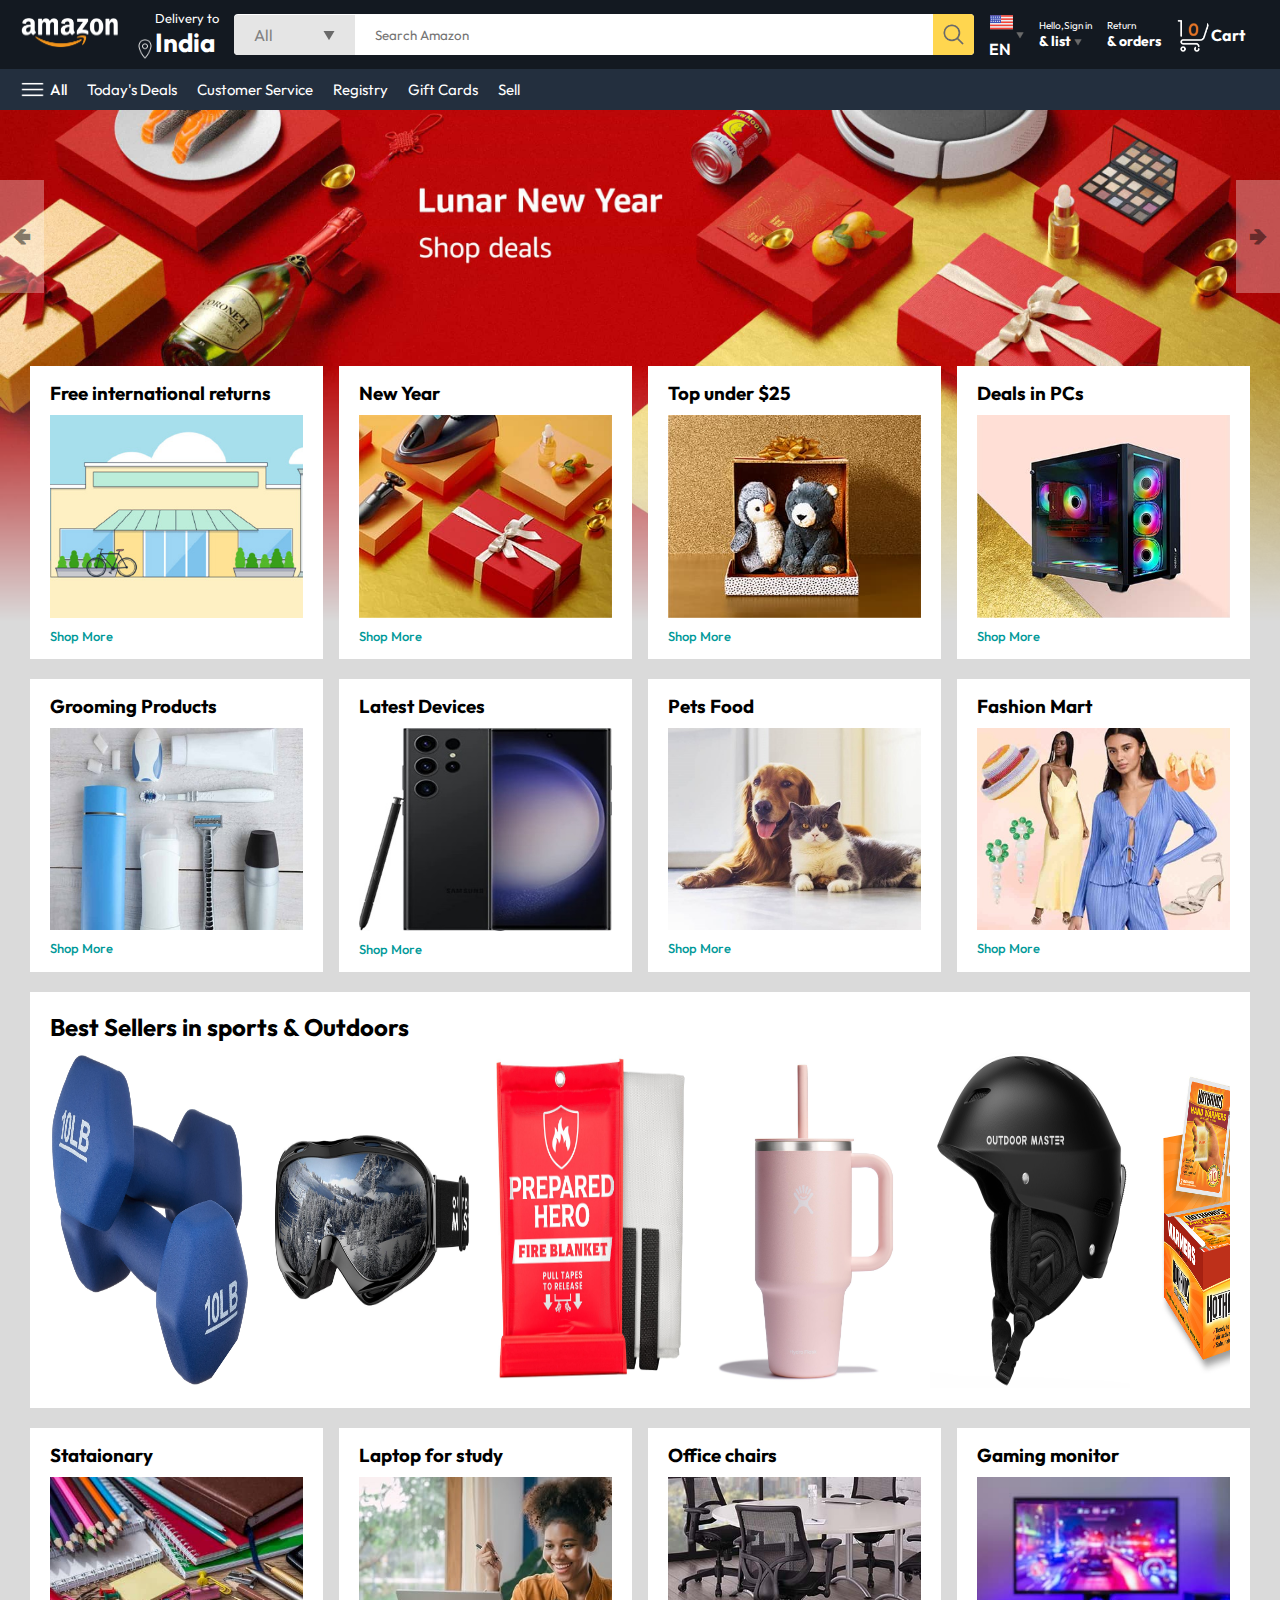
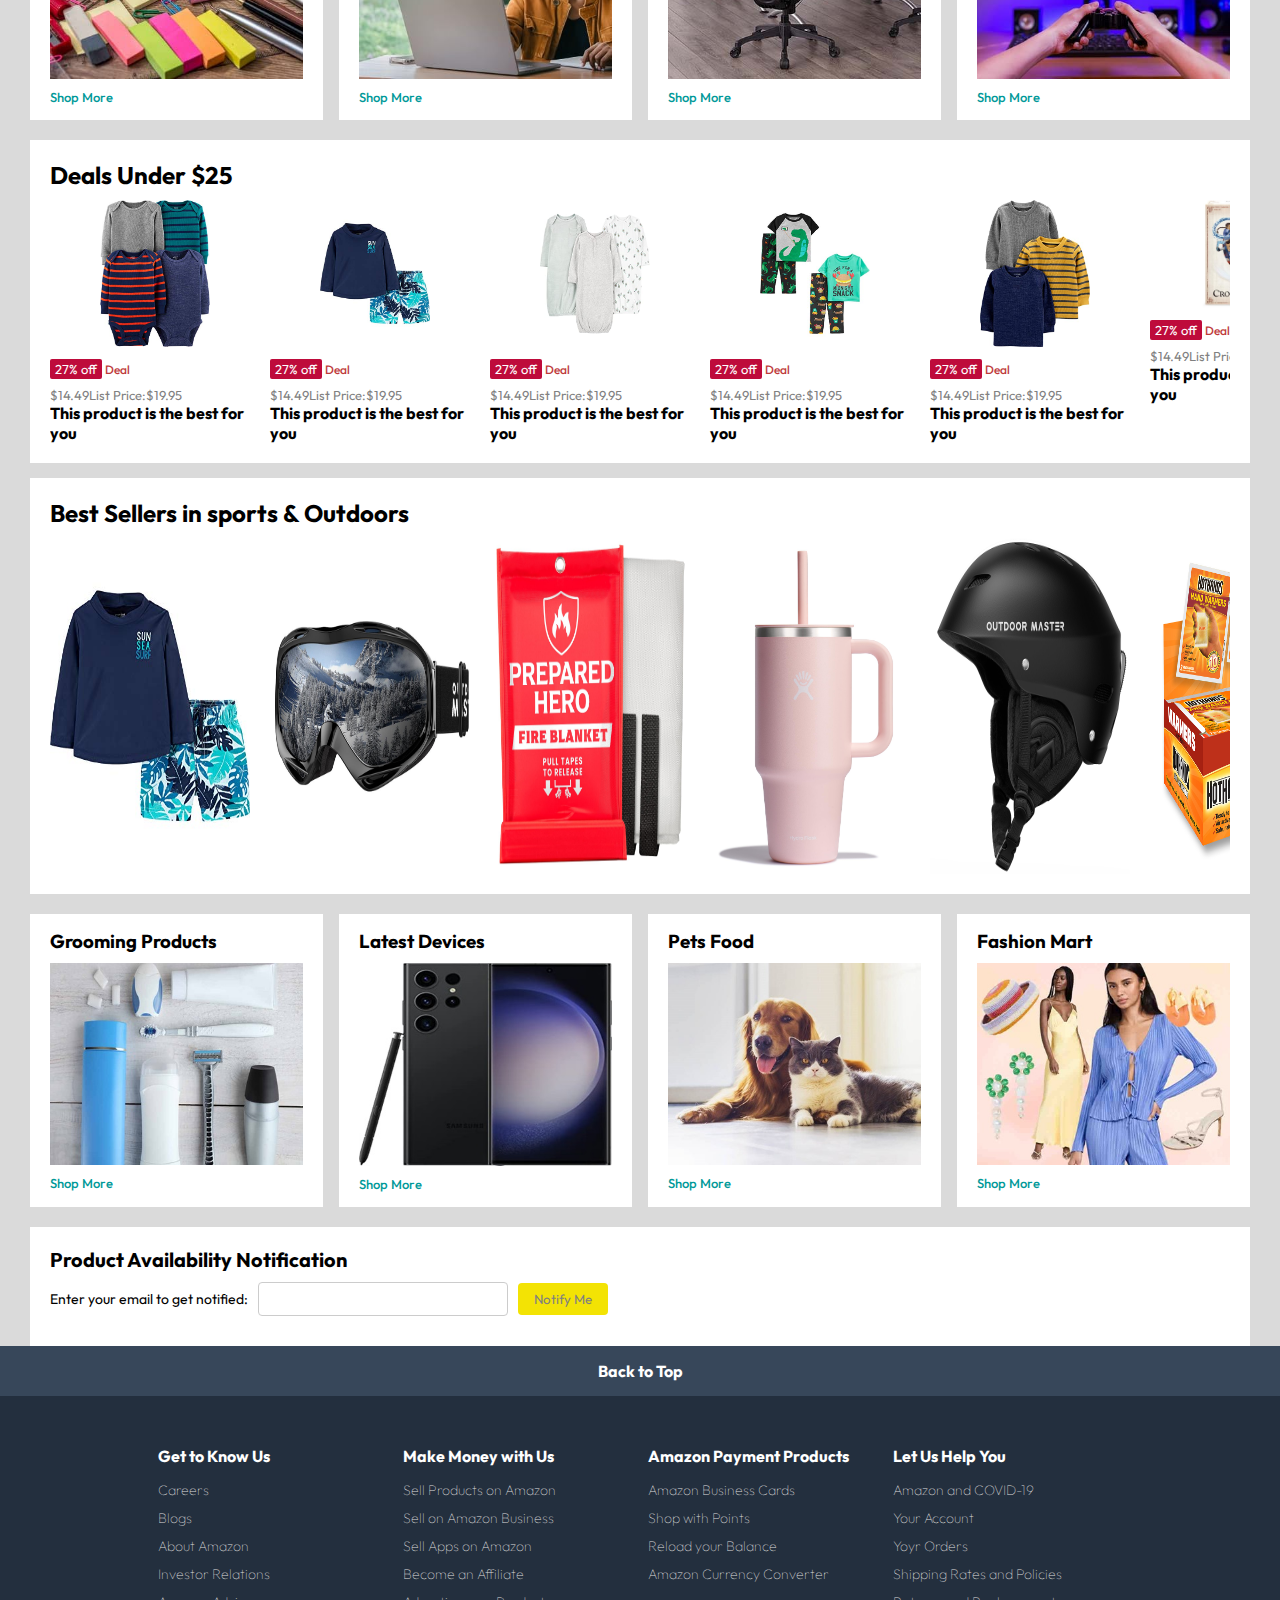
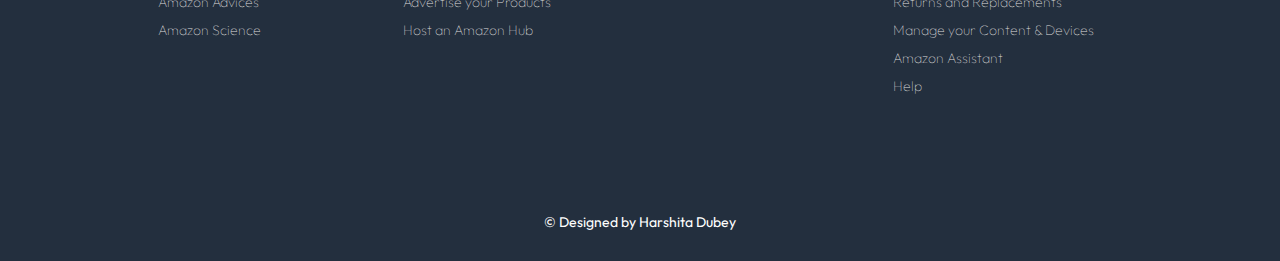
<file: index.html>
<!DOCTYPE html>
<html lang="en">
<head>
    <meta charset="UTF-8">
    <meta name="viewport" content="width=device-width, initial-scale=1.0">
    <title>Amazon Clone</title>
    <link rel="stylesheet" href="style.css">
</head>
<body>
    <nav>
        <a href="/">
            <img src="./assets/amazon_logo.png" width="100" alt="">
        </a>
        <div class="nav-country">
            <img src="./assets/location_icon.png" height="20" alt="">
            <div>
                <p><a href="#">Delivery to</a></p>
                <h1><a href="#">India</a></h1>
            </div>
        </div>

        <div class="nav-search">
        <div class="nav-search-category">
            <p>All</p>
            <img src="./assets/dropdown_icon.png" height="12" alt="">
        </div>
        <input type="text" class="nav-search-input" placeholder="Search Amazon">
        <img src="./assets/search_icon.png" class="nav-search-icon">
        </div>

    <div class="nav-language">
        <a href="#"><img src="./assets/us_flag.png" width="25px" alt="">
        <p>EN</p></a>
        <img src="./assets/dropdown_icon.png" width="8px" alt="">
    </div>
    <div class="nav-text">
        <p><a href="login.html">Hello,Sign in</a></p>
        <h1><a href="#"> & list <img src="./assets/dropdown_icon.png" width="8px" alt=""></h1></a>
    </div>
    <div class="nav-text">
        <p><a href="#">Return</a></p>
        <h1><a href="#">& orders</a></h1>
    </div>
    <a href="" class="nav-cart">
        <img src="./assets/cart_icon.png" width="35px" alt="">
        <h4>Cart</h4>
    </a>
</nav>


<div class="nav-bottom">

    <div>
        <img src="./assets/menu_icon.png" width="25px" alt="">
        <p>All</p>
    </div>
    <p>Today's Deals</p>
    <p>Customer Service</p>
    <p>Registry</p>
    <p>Gift Cards</p>
    <p>Sell</p>
</div>

<!-- Header slider-->
<div class ="header-slider">
    <a href="#" class="control_previous">&#129144</a>
    <a href="#" class="control_next">&#129146</a>
    <ul>
        <img src="./assets/header1.jpg" class="header-img" alt="">
        <img src="./assets/header2.jpg" class="header-img" alt="">
        <img src="./assets/header3.jpg" class="header-img" alt="">
        <img src="./assets/header4.jpg" class="header-img" alt="">
        <img src="./assets/header5.jpg" class="header-img" alt="">
        <img src="./assets/header6.jpg" class="header-img" alt="">
    </ul>
</div>

<!-- Product filter -->
<div class="box-row header-box">
    <div class="box-col">
        <h3>Free international returns</h3>
        <img src="./assets/box1-1.jpg" alt="">
        <a href="/">Shop More</a>
    </div>
    <div class="box-col">
        <h3>New Year</h3>
        <img src="./assets/box1-2.jpg" alt="">
        <a href="/">Shop More</a>
    </div>
    <div class="box-col">
        <h3>Top under $25</h3>
        <img src="./assets/box1-3.jpg" alt="">
        <a href="/">Shop More</a>
    </div>
    <div class="box-col">
        <h3>Deals in PCs</h3>
        <img src="./assets/box1-4.jpg" alt="">
        <a href="/">Shop More</a>
    </div>
</div>

<div class="box-row">
    <div class="box-col">
        <h3>Grooming Products</h3>
        <img src="./assets/box2-1.jpg" alt="">
        <a href="/">Shop More</a>
    </div>
    <div class="box-col">
        <h3>Latest Devices</h3>
        <img src="./assets/box2-2.jpg" alt="">
        <a href="/">Shop More</a>
    </div>
    <div class="box-col">
        <h3>Pets Food</h3>
        <img src="./assets/box2-3.jpg" alt="">
        <a href="/">Shop More</a>
    </div>
    <div class="box-col">
        <h3>Fashion Mart</h3>
        <img src="./assets/box2-4.jpg" alt="">
        <a href="/">Shop More</a>
    </div>
</div>

<!--Product slider-->
<div class="products-slider">
    <h2>Best Sellers in sports & Outdoors</h2>
    <div class="products"
    <img src="./assets/product1-1.jpg" alt="">
    <img src="./assets/product1-2.jpg" alt="">
    <img src="./assets/product1-3.jpg" alt="">
    <img src="./assets/product1-4.jpg" alt="">
    <img src="./assets/product1-5.jpg" alt="">
    <img src="./assets/product1-6.jpg" alt="">
    <img src="./assets/product1-7.jpg" alt="">
    <img src="./assets/product1-8.jpg" alt="">
    <img src="./assets/product1-9.jpg" alt="">
    <img src="./assets/product1-10.jpg" alt="">
    </div> 
</div>

<!--Product slider-->
<div class="box-row">
    <div class="box-col">
        <h3>Stataionary</h3>
        <img src="./assets/box3-1.jpg" alt="">
        <a href="/">Shop More</a>
    </div>
    <div class="box-col">
        <h3>Laptop for study</h3>
        <img src="./assets/box3-2.jpg" alt="">
        <a href="/">Shop More</a>
    </div>
    <div class="box-col">
        <h3>Office chairs</h3>
        <img src="./assets/box3-3.jpg" alt="">
        <a href="/">Shop More</a>
    </div>
    <div class="box-col">
        <h3>Gaming monitor</h3>
        <img src="./assets/box3-4.jpg" alt="">
        <a href="/">Shop More</a>
    </div>
</div>

<div class="products-slider-with-price">
    <h2>Deals Under $25</h2>
    <div class="products">
        <div class="product-cart">
            <div class="product-img-container">
                <img src="./assets/product2-1.jpg" alt="">
            </div>
            <div class="product-offer">
                <p>27% off</p> <Span>Deal</Span>
            </div>
            <p class="product-price">$<span>14.49</span>List Price:$19.95</p>
            <h4>This product is the best for you</h4>
        </div>

        <div class="product-cart">
            <div class="product-img-container">
                <img src="./assets/product2-2.jpg" alt="">
            </div>
            <div class="product-offer">
                <p>27% off</p> <Span>Deal</Span>
            </div>
            <p class="product-price">$<span>14.49</span>List Price:$19.95</p>
            <h4>This product is the best for you</h4>
        </div>

        <div class="product-cart">
            <div class="product-img-container">
                <img src="./assets/product2-3.jpg" alt="">
            </div>
            <div class="product-offer">
                <p>27% off</p> <Span>Deal</Span>
            </div>
            <p class="product-price">$<span>14.49</span>List Price:$19.95</p>
            <h4>This product is the best for you</h4>
        </div>

        <div class="product-cart">
            <div class="product-img-container">
                <img src="./assets/product2-4.jpg" alt="">
            </div>
            <div class="product-offer">
                <p>27% off</p> <Span>Deal</Span>
            </div>
            <p class="product-price">$<span>14.49</span>List Price:$19.95</p>
            <h4>This product is the best for you</h4>
        </div>

        <div class="product-cart">
            <div class="product-img-container">
                <img src="./assets/product2-5.jpg" alt="">
            </div>
            <div class="product-offer">
                <p>27% off</p> <Span>Deal</Span>
            </div>
            <p class="product-price">$<span>14.49</span>List Price:$19.95</p>
            <h4>This product is the best for you</h4>
        </div>

        <div class="product-cart">
            <div class="product-img-container">
                <img src="./assets/product2-6.jpg" alt="">
            </div>
            <div class="product-offer">
                <p>27% off</p> <Span>Deal</Span>
            </div>
            <p class="product-price">$<span>14.49</span>List Price:$19.95</p>
            <h4>This product is the best for you</h4>
        </div>

        <div class="product-cart">
            <div class="product-img-container">
                <img src="./assets/product2-7.jpg" alt="">
            </div>
            <div class="product-offer">
                <p>27% off</p> <Span>Deal</Span>
            </div>
            <p class="product-price">$<span>14.49</span>List Price:$19.95</p>
            <h4>This product is the best for you</h4>
        </div>

        <div class="product-cart">
            <div class="product-img-container">
                <img src="./assets/product2-8.jpg" alt="">
            </div>
            <div class="product-offer">
                <p>27% off</p> <Span>Deal</Span>
            </div>
            <p class="product-price">$<span>14.49</span>List Price:$19.95</p>
            <h4>This product is the best for you</h4>
        </div>

        <div class="product-cart">
            <div class="product-img-container">
                <img src="./assets/product2-9.jpg" alt="">
            </div>
            <div class="product-offer">
                <p>27% off</p> <Span>Deal</Span>
            </div>
            <p class="product-price">$<span>14.49</span>List Price:$19.95</p>
            <h4>This product is the best for you</h4>
        </div>

        <div class="product-cart">
            <div class="product-img-container">
                <img src="./assets/product2-10.jpg" alt="">
            </div>
            <div class="product-offer">
                <p>27% off</p> <Span>Deal</Span>
            </div>
            <p class="product-price">$<span>14.49</span>List Price:$19.95</p>
            <h4>This product is the best for you</h4>
        </div>

        <div class="product-cart">
            <div class="product-img-container">
                <img src="./assets/product2-11.jpg" alt="">
            </div>
            <div class="product-offer">
                <p>27% off</p> <Span>Deal</Span>
            </div>
            <p class="product-price">$<span>14.49</span>List Price:$19.95</p>
            <h4>This product is the best for you</h4>
        </div>

    </div>
</div>

<div class="products-slider">
    <h2>Best Sellers in sports & Outdoors</h2>
    <div class="products"
    <img src="./assets/product1-1.jpg" alt="">
    <img src="./assets/product2-2.jpg" alt="">
    <img src="./assets/product1-3.jpg" alt="">
    <img src="./assets/product1-4.jpg" alt="">
    <img src="./assets/product1-5.jpg" alt="">
    <img src="./assets/product1-6.jpg" alt="">
    <img src="./assets/product1-7.jpg" alt="">
    <img src="./assets/product1-8.jpg" alt="">
    <img src="./assets/product1-9.jpg" alt="">
    <img src="./assets/product1-10.jpg" alt="">
    </div> 
</div>

<div class="box-row">
    <div class="box-col">
        <h3>Grooming Products</h3>
        <img src="./assets/box2-1.jpg" alt="">
        <a href="/">Shop More</a>
    </div>
    <div class="box-col">
        <h3>Latest Devices</h3>
        <img src="./assets/box2-2.jpg" alt="">
        <a href="/">Shop More</a>
    </div>
    <div class="box-col">
        <h3>Pets Food</h3>
        <img src="./assets/box2-3.jpg" alt="">
        <a href="/">Shop More</a>
    </div>
    <div class="box-col">
        <h3>Fashion Mart</h3>
        <img src="./assets/box2-4.jpg" alt="">
        <a href="/">Shop More</a>
    </div>
</div>

<!-- Product Availability Notification -->
<div class="product-availability">
    <h2>Product Availability Notification</h2>
    <form id="availability-form">
        <label for="email">Enter your email to get notified:</label>
        <input type="email" id="email" name="email" required>
        <button type="submit">Notify Me</button>
    </form>
    <p id="notification-message"></p>
</div>

<section class="footer">
    <div class="backtop">
        <span>Back to Top</span>
    </div>
    <div class="detail">
        <div class="table">
            <div>
                <div class="t-head">Get to Know Us</div>
                <ul>
                    <li>Careers</li>
                    <li>Blogs</li>
                    <li>About Amazon</li>
                    <li>Investor Relations</li>
                    <li>Amazon Advices</li>
                    <li>Amazon Science</li>
                </ul>
            </div>
        
            <div>
                <div class="t-head">Make Money with Us</div>
                <ul>
                    <li>Sell Products on Amazon</li>
                    <li>Sell on Amazon Business</li>
                    <li>Sell Apps on Amazon</li>
                    <li>Become an Affiliate</li>
                    <li>Advertise your Products</li>
                    <li>Host an Amazon Hub</li>
                </ul>
            </div>
        
       
            <div>
                <div class="t-head">Amazon Payment Products</div>
                <ul>
                    <li>Amazon Business Cards</li>
                    <li>Shop with Points</li>
                    <li>Reload your Balance</li>
                    <li>Amazon Currency Converter</li>
                </ul>
            </div>
        
        
            <div>
                <div class="t-head">Let Us Help You</div>
                <ul>
                    <li>Amazon and COVID-19</li>
                    <li>Your Account</li>
                    <li>Yoyr Orders</li>
                    <li>Shipping Rates and Policies</li>
                    <li>Returns and Replacements</li>
                    <li>Manage your Content & Devices</li>
                    <li>Amazon Assistant</li>
                    <li>Help</li>
                </ul>
            </div>
        </div>
    </div>
    <div class="line"></div>
    <div class="copy">
        <span>&copy; Designed by Harshita Dubey</span>
    </div>
</section>

<script src="script.js"></script>
</body>
</html>
</file>
<file: style.css>
@import url('https://fonts.googleapis.com/css2?family=Outfit:wght@100..900&display=swap');
* {
    padding: 0;
    margin: 0;
    box-sizing: border-box;
    font-family: 'Outfit', sans-serif; /* Specify the font-family correctly */
}

body {
    background-color: #dadada;
}

a {
    text-decoration: none;
    color: inherit;
}

/* Add hover styles for navigation elements */
nav a:hover {
    border: 2px solid #ddd; /* Add a 2px solid border to the bottom of the link on hover */
}


nav {
    display: flex;
    align-items: center;
    justify-content: space-between;
    background: #131921; 
    padding: 10px 20px;
    color: #fff;
}
.nav-country{
    display: flex;
    align-items: end;
    margin-left: 15px;
    font-size: 13px;
    color: #c4c4c4;
}
.nav-country{
    color: #fff;
    font-size: 14;
}
.nav-search {
    flex: 1;
    display: flex;
    align-items: center;
    background: #fff;
    color: gray;
    max-width: 1000px;
    border-radius: 4px;
    margin-left: 15px;
}

.nav-search-category {
    display: flex;
    align-items: center;
    padding: 10px 20px;
    gap: 50px;
    background: #e5e5e5;
    border-radius: 4px 0 0 4px;
}
.nav-search-input{
    border: none;
    outline: none;
    padding-left: 20px;
    width: 100%;
}
.nav-search-icon{
    max-width: 41px;
    padding: 8px;
    background: #ffd64f;
    border-radius: 0 4px 4px 0
}
.nav-language{
 display: flex;
 align-items: center;
 gap: 2px;
 font-weight: 600;
 margin-left: 15px;
}
.nav-text{
    margin-left: 15px;
}
.nav-text p{
    font-size: 10px;
}
.nav-text h1{
    font-size: 14px;
}
.nav-cart{
    display: flex;
    align-items: center;
    margin:0px 15px;
}
.nav-bottom{
    display: flex;
    align-items: center;
    gap: 20px;
    padding: 8px 20px;
    background: #232f3e;
    color: #fff;
    font-size: 15px;
}
.nav-bottom div{
    display: flex;
    align-items: center;
    gap: 5px;
    font-weight: 500;
}
.header-slider ul{
    display: flex;
    overflow-y: hidden;
}
.header-img{
    max-width: 100%;
    mask-image: linear-gradient(to bottom, #000000 50%, transparent 100%);
}
.header-slider a{
    position: absolute;
    top: 20%;
    z-index: 1;
    padding: 5vh 1vw;
    background-color:#ffffff4f;
    color: #0000007b;
    text-decoration: none;
    font-weight: 600;
    font-size: 18px;
    cursor: pointer;
}
.control_next{
    right:0;
}
.box-row{
    display: flex;
    flex-wrap: wrap;
    row-gap: 20px;
    justify-content: space-between;
    margin: 20px 30px;
}
.box-col{
    display: flex;
    flex-direction: column;
    gap: 10px;
    padding: 15px 20px;
    background: #fff;
    max-width: 24%;
    min-height: 200px;
    z-index: 1;
}
.box-col a{
   font-size: 13px;
   color: #009999;
   font-weight: 500;
}
.header-box{
    margin-top:-20vw;
}
.products-slider{
    background: #fff;
    margin: 0 30px;
    padding: 20px;
    margin-bottom: 15px;
}
.products-slider .products{
    display: flex;
    overflow-x: auto;
    gap: 20px;
    margin-top: 10px;
}
.products-slider .products img{
    max-width: 200px;
    max-height: 200;
}

.products-slider-with-price {
    background: #fff;
    margin: 0 30px;
    padding: 20px;
    margin-bottom: 15px;
}

.products-slider-with-price .products {
    display: flex;
    overflow-x: auto;
    gap: 10px;
    margin-top: 10px;
}
.product-card{
    display:flex;
    flex-direction: column;
    justify-content: end;
    min-width: 210px;
    background: #fbfbfb;
}
.product-cart img{
    width: 110px;
    margin: 0 50px;
}
.product-offer p{
    background: #be0b3b;
    color:#fff;
    display:inline-block;
    padding:2px 5px;
    border-radius: 2px;
    margin: 8px 0;
    font-size: 13px;
}
.product-offer span{
    color: #be3b3b;
    font-weight: 500;
    font-size: 12px;
}
.product-price{
    color: gray;
    font-size: 13px;
}
.product-card h4{
    color: #525252;
    font-size: 15px;
    font-weight: 400;
}

.product-availability {
    background: #fff;
    padding: 20px;
    margin: 0 30px;
}

.product-availability h2 {
    font-size: 20px;
    margin-bottom: 10px;
}

.product-availability form {
    display: flex;
    align-items: center;
    gap: 10px;
}

.product-availability label {
    font-size: 14px;
}

.product-availability input[type="email"] {
    padding: 8px;
    border-radius: 4px;
    border: 1px solid #ccc;
    width: 250px;
}

.product-availability button {
    padding: 8px 16px;
    background-color: #f3e304;
    
    color: gray;
    border: none;
    border-radius: 4px;
    cursor: pointer;
}

.product-availability p {
    font-size: 14px;
    margin-top: 10px;
}


.footer{
    width:100%;
    height:450px;
    transition: all 0.2s;
}

.backtop{
    text-align: center;
    height:50px;
    background-color: #37475a;
    padding:15px;
    cursor: pointer;
}
.backtop span{
    color:white;
    font-weight: bold;
}
.backtop:hover{
    background-color: #4d627c;
}
.detail{
    background-color: #232f3e;
    height:375px;
}
.table{
    margin:0 150px;
    height:100%;
    display: flex;
    justify-content: space-around;
    padding-top:50px;
}
.table div{
    width:230px;
}
.t-head{
    font-size: 16px;
    color:white;
    font-weight: bold;
    margin-bottom: 5px;
}
.table li{
    color: rgb(223,221,221);
    padding-top:10px;
    font-weight: lighter;
    list-style: none;
    font-size: 14px;
}
.copy{
    background-color: #232f3e;
    height: 90px;
    padding:40px;
    text-align: center;
}
.copy span{
    color:white;
    font-size: 14px;
}
.line{
    height:0.4px;
    width:100%;
    background-color: rgb(172,172,172);

}
</file>
